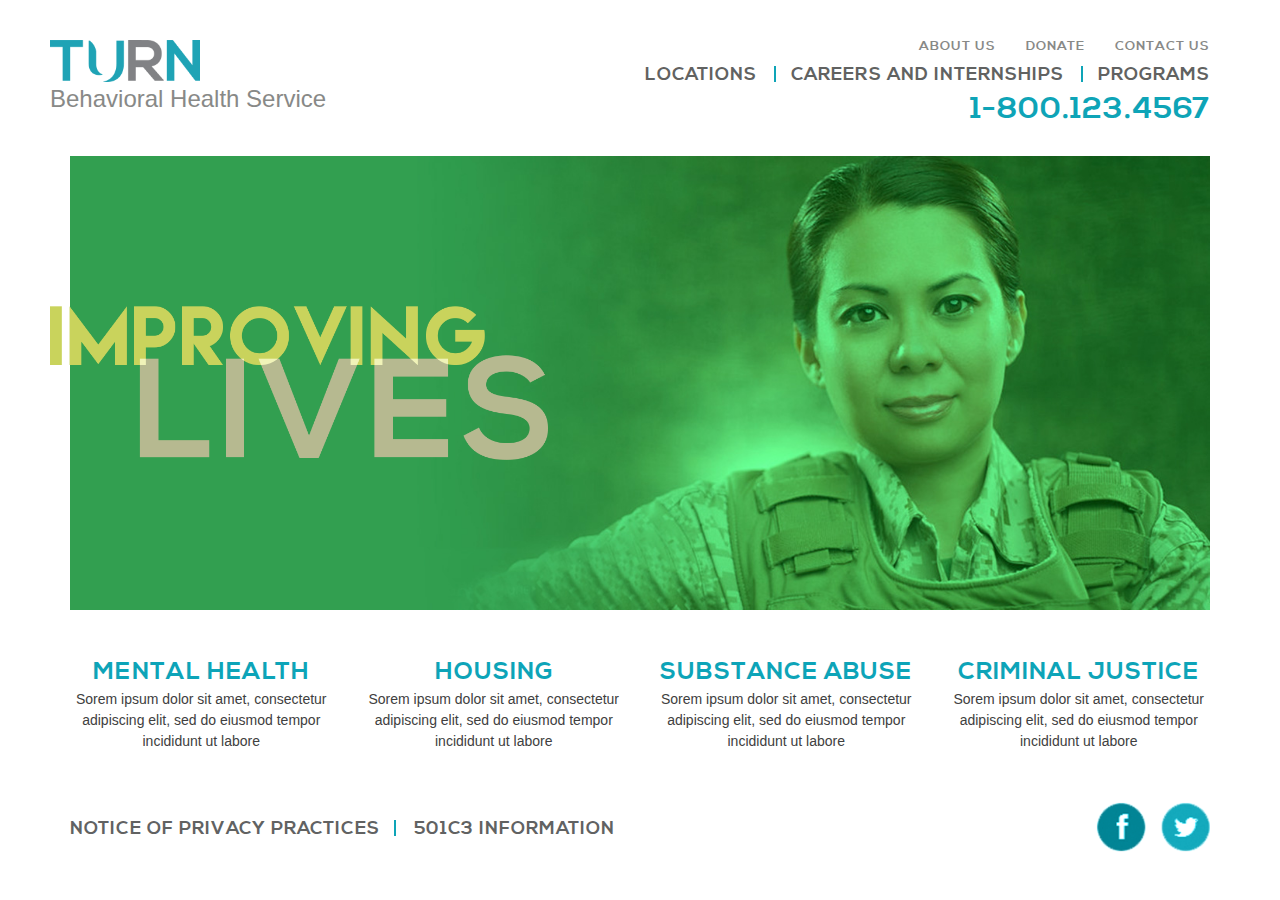
<file: index.html>
<!DOCTYPE html>
<html lang="en">
<head>
	<meta charset="utf-8">
	<title>TURN | Behavioral Health Service</title>

	<meta name="viewport" content="width=device-width, initial-scale=1.0, maximum-scale=1.0, user-scalable=no">
	<meta name="description" content="">
	<meta name="author" content="">
	
	<!-- bootstrap -->
	<link rel="stylesheet" type="text/css" href="css/bootstrap.css">
	
	<!-- animate -->
	<link rel="stylesheet" type="text/css" href="css/animate.css">

	<!-- fonts -->
	<link rel="stylesheet" type="text/css" href="css/font-awesome.css">
	<link rel="stylesheet" type="text/css" href="css/fonts.css">

	<!-- custom -->
	<link rel="stylesheet" type="text/css" href="style.css">
	<link rel="stylesheet" type="text/css" href="responsive.css">
	
	<!-- js -->
	<script type="text/javascript" src="js/jquery-3.2.1.min.js"></script>
	<script type="text/javascript" src="js/bootstrap.min.js"></script>
	<script type="text/javascript" src="js/banner.js"></script>
	<script type="text/javascript" src="js/custom.js"></script>


	<!-- HTML5 shim and Respond.js IE8 support of HTML5 elements and media queries -->
	<!--[if lt IE 9]>
		<script src="js/html5shiv.min.js"></script>
		<script src="js/respond.js"></script>
	<![endif]-->

</head>

<body>
	
	<div class="wrapper">
		<header class="header">
			<div class="container">
				<div class="header_content">
					<div class="logo">
						<a href="index.html"><img src="images/turn_logo.png" alt="logo"></a>
						<span class="logo_tagline">Behavioral Health Service</span>
					</div>
					<div class="header_right">
						<nav class="navbar navbar-default">
							<div class="navbar-header">
                                <button type="button" class="navbar-toggle" data-toggle="collapse" data-target="#responsive_nav">
                                    <span class="sr-only">Toggle navigation</span>
                                    <span class="icon-bar"></span>
                                    <span class="icon-bar"></span>
                                    <span class="icon-bar"></span>
                                </button>
                            </div>
                            <div class="collapse navbar-collapse" id="responsive_nav">
								<div class="top_menu">
									<ul>
										<li><a href="#">About Us</a></li>
										<li><a href="#">Donate</a></li>
										<li><a href="#">Contact Us</a></li>
									</ul>
								</div>
								<div class="main_menu">
									<ul>
										<li><a href="#">Locations</a></li>
										<li><a href="#">Careers and Internships</a></li>
										<li><a href="#">Programs</a></li>
									</ul>
								</div>
							</div>
						</nav>

						<a href="tel:18001234567" class="top_cell_number">1-800.123.4567</a>
					</div>
				</div>
			</div>
		</header><!--- /header -->

		<section class="home_banner">
			<div class="container">
	            <div id="bannerSlider" class="carousel bs-slider fade  control-round indicators-line" data-ride="carousel" data-pause="" data-interval="7000" >
	                <div class="carousel-inner" role="listbox">

	                    <div class="item active">
	                        <div class="banner_item bg_cover" style="background-image: url(images/banner_img1.jpg);">
								<div class="banner_caption" data-animation="animated slideInRight">
									<span class="improving_lives"><img src="images/improve_live_text.png" alt="improving_lives"></span>
								</div>
							</div>
	                    </div>

	                    <div class="item">
	                        <div class="banner_item bg_cover" style="background-image: url(images/banner_img2.jpg);">
								<div class="banner_caption" data-animation="animated slideInUp">
									<span class="improving_lives"><img src="images/improve_live_text.png" alt="improving_lives"></span>
								</div>
							</div>
	                    </div>

	                    <div class="item">
	                        <div class="banner_item bg_cover" style="background-image: url(images/banner_img4.jpg);">
								<div class="banner_caption" data-animation="animated slideInDown">
									<span class="improving_lives"><img src="images/improve_live_text.png" alt="improving_lives"></span>
								</div>
							</div>
	                    </div>
	                </div>

	                <a class="left carousel-control" href="#bannerSlider" role="button" data-slide="prev">
	                    <span class="fa fa-angle-left" aria-hidden="true"></span>
	                    <span class="sr-only">Previous</span>
	                </a>

	                <a class="right carousel-control" href="#bannerSlider" role="button" data-slide="next">
	                    <span class="fa fa-angle-right" aria-hidden="true"></span>
	                    <span class="sr-only">Next</span>
	                </a>
	            </div>
            </div>
        </section>

		<section class="turn_feature">
			<div class="container">
				<div class="ftr_content">
					<div class="row display_flex">
						<div class="col-md-3 col-sm-6">
							<div class="ftr_item">
								<h2>Mental Health</h2>
								<div class="ftr_desc">
									<p>Sorem ipsum dolor sit amet, consectetur adipiscing elit, sed do eiusmod tempor incididunt ut labore</p>
								</div>
							</div>
						</div><!--- /ftr_item -->
						<div class="col-md-3 col-sm-6">
							<div class="ftr_item">
								<h2>Housing</h2>
								<div class="ftr_desc">
									<p>Sorem ipsum dolor sit amet, consectetur adipiscing elit, sed do eiusmod tempor incididunt ut labore</p>
								</div>
							</div>
						</div><!--- /ftr_item -->
						<div class="col-md-3 col-sm-6">
							<div class="ftr_item">
								<h2>Substance Abuse</h2>
								<div class="ftr_desc">
									<p>Sorem ipsum dolor sit amet, consectetur adipiscing elit, sed do eiusmod tempor incididunt ut labore</p>
								</div>
							</div>
						</div><!--- /ftr_item -->
						<div class="col-md-3 col-sm-6">
							<div class="ftr_item">
								<h2>Criminal Justice</h2>
								<div class="ftr_desc">
									<p>Sorem ipsum dolor sit amet, consectetur adipiscing elit, sed do eiusmod tempor incididunt ut labore</p>
								</div>
							</div>
						</div><!--- /ftr_item -->
					</div>
				</div>
			</div>
		</section><!--- /turn_feature -->

		<footer class="footer">
			<div class="container">
				<div class="footer_content sec_block">
					<div class="footer_menu">
						<ul>
							<li><a href="#">Notice of Privacy Practices</a></li>
							<li><a href="#">501c3 Information</a></li>
						</ul>
					</div>
					<div class="footer_social">
						<ul>
							<li><a href="#"><img src="images/social_icon_facebook.png" alt="facebook"></a></li>
							<li><a href="#"><img src="images/social_icon_twitter.png" alt="twitter"></a></li>
						</ul>
					</div>
				</div>
			</div>
		</footer>
	</div><!--- /wrapper -->
</body>

</html>
</file>
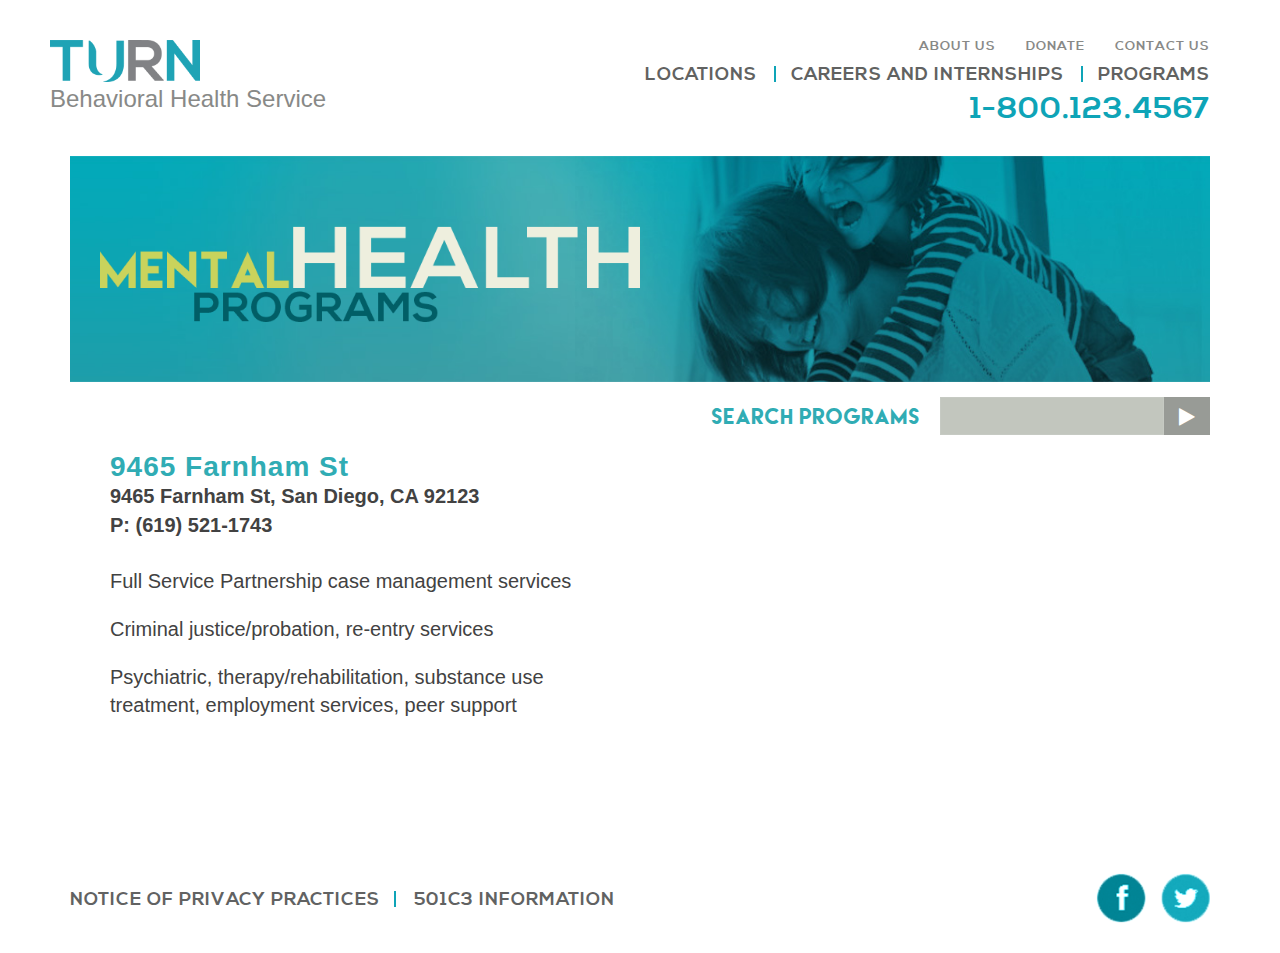
<file: search_program.html>
<!DOCTYPE html>
<html lang="en">
<head>
	<meta charset="utf-8">
	<title>TURN | Behavioral Health Service</title>

	<meta name="viewport" content="width=device-width, initial-scale=1.0, maximum-scale=1.0, user-scalable=no">
	<meta name="description" content="">
	<meta name="author" content="">
	
	<!-- bootstrap -->
	<link rel="stylesheet" type="text/css" href="css/bootstrap.css">
	
	<!-- animate -->
	<link rel="stylesheet" type="text/css" href="css/animate.css">

	<!-- fonts -->
	<link rel="stylesheet" type="text/css" href="css/font-awesome.css">
	<link rel="stylesheet" type="text/css" href="css/fonts.css">

	<!-- custom -->
	<link rel="stylesheet" type="text/css" href="style.css">
	<link rel="stylesheet" type="text/css" href="responsive.css">
	
	<!-- js -->
	<script type="text/javascript" src="js/jquery-3.2.1.min.js"></script>
	<script type="text/javascript" src="js/bootstrap.min.js"></script>
	<script type="text/javascript" src="js/banner.js"></script>
	<script type="text/javascript" src="js/custom.js"></script>


	<!-- HTML5 shim and Respond.js IE8 support of HTML5 elements and media queries -->
	<!--[if lt IE 9]>
		<script src="js/html5shiv.min.js"></script>
		<script src="js/respond.js"></script>
	<![endif]-->

</head>

<body>
	
	<div class="wrapper">
		<header class="header">
			<div class="container">
				<div class="header_content">
					<div class="logo">
						<a href="index.html"><img src="images/turn_logo.png" alt="logo"></a>
						<span class="logo_tagline">Behavioral Health Service</span>
					</div>
					<div class="header_right">
						<nav class="navbar navbar-default">
							<div class="navbar-header">
                                <button type="button" class="navbar-toggle" data-toggle="collapse" data-target="#responsive_nav">
                                    <span class="sr-only">Toggle navigation</span>
                                    <span class="icon-bar"></span>
                                    <span class="icon-bar"></span>
                                    <span class="icon-bar"></span>
                                </button>
                            </div>
                            <div class="collapse navbar-collapse" id="responsive_nav">
								<div class="top_menu">
									<ul>
										<li><a href="#">About Us</a></li>
										<li><a href="#">Donate</a></li>
										<li><a href="#">Contact Us</a></li>
									</ul>
								</div>
								<div class="main_menu">
									<ul>
										<li><a href="#">Locations</a></li>
										<li><a href="#">Careers and Internships</a></li>
										<li><a href="#">Programs</a></li>
									</ul>
								</div>
							</div>
						</nav>

						<a href="tel:18001234567" class="top_cell_number">1-800.123.4567</a>
					</div>
				</div>
			</div>
		</header><!--- /header -->

		<section class="page_banner">
			<div class="container">
				<div class="bnr_container sec_block">
					<div class="single_banner bg_cover" style="background-image: url(images/banner_img3.jpg);">
						<div class="banner_caption">
							<span class="prg_tagline"><img src="images/program_tagline_text1.png" alt="mental_health_program"></span>
						</div>
					</div>
				</div>
			</div>
		</section><!--- /page_banner -->

		<section class="search_program">
			<div class="container">
				<div class="src_content">
					<div class="row">
						<div class="col-sm-12">
							<div class="search_bar sec_block">
								<h2>Search Programs</h2>
								<div class="search_form">
									<input class="input_s" type="text" name="s">
									<button class="input_btn" type="submit"><i class="fa fa-play" aria-hidden="true"></i></button>
								</div>
							</div>
						</div>
					</div>
					<div class="row">
						<div class="col-sm-6">
							<div class="src_map">
								<iframe style="border: 0px currentColor;" src="https://www.google.com/maps/embed?pb=!1m14!1m8!1m3!1d330175.1013430781!2d-117.09091200000002!3d32.919367!3m2!1i1024!2i768!4f13.1!3m3!1m2!1s0x80dbfe4b6ee98c69%3A0xca3e3c0925a968f9!2s9465+Farnham+St%2C+San+Diego%2C+CA+92123!5e1!3m2!1sen!2sus!4v1434399797767" width="600" height="400" frameborder="0"></iframe>
							</div>
						</div>
						<div class="col-sm-6">
							<div class="serch_desc">
								<div class="src_title">
									<h2>9465 Farnham St</h2>
									<span>9465 Farnham St, San Diego, CA 92123</span>
									<span>P: (619) 521-1743</span>
								</div>

								<p>Full Service Partnership case management services</p>
								<p>Criminal justice/probation, re-entry services</p>
								<p>Psychiatric, therapy/rehabilitation, substance use treatment, employment services, peer support</p>
							</div>
						</div>
					</div><!--- /row -->
				</div>
			</div>
		</section><!--- /search_program -->

		<footer class="footer">
			<div class="container">
				<div class="footer_content sec_block">
					<div class="footer_menu">
						<ul>
							<li><a href="#">Notice of Privacy Practices</a></li>
							<li><a href="#">501c3 Information</a></li>
						</ul>
					</div>
					<div class="footer_social">
						<ul>
							<li><a href="#"><img src="images/social_icon_facebook.png" alt="facebook"></a></li>
							<li><a href="#"><img src="images/social_icon_twitter.png" alt="twitter"></a></li>
						</ul>
					</div>
				</div>
			</div>
		</footer>
		
	</div><!--- /wrapper -->
</body>

</html>
</file>
<file: css/fonts.css>
@font-face {
    font-family: 'NexaBold';
    src: url('../fonts/nexaBold.eot');
    src: url('../fonts/nexaBold.eot?#iefix') format('embedded-opentype'),
        url('../fonts/nexaBold.woff2') format('woff2'),
        url('../fonts/nexaBold.woff') format('woff'),
        url('../fonts/nexaBold.ttf') format('truetype'),
        url('../fonts/nexaBold.svg#.') format('svg');
    font-weight: normal;
    font-style: normal;
}

@font-face {
    font-family: 'lemonmilkregular';
    src: url('../fonts/lemonmilk-webfont.eot');
    src: url('../fonts/lemonmilk-webfont.eot?#iefix') format('embedded-opentype'),
         url('../fonts/lemonmilk-webfont.woff2') format('woff2'),
         url('../fonts/lemonmilk-webfont.woff') format('woff'),
         url('../fonts/lemonmilk-webfont.ttf') format('truetype'),
         url('../fonts/lemonmilk-webfont.svg#lemonmilkregular') format('svg');
    font-weight: normal;
    font-style: normal;
}
</file>
<file: style.css>
/*
Theme Name: turn
Theme URI: https://hafiz6512.github.io/Carousel-Animation-Slider/
Author: Hafizur Rahman
Description: Description
Version: 1.0.0
Text Domain: turn
*/


/*--------------- Main Styles ---------------------*/
/** Common & Reset style **/
html {
	font-size: 100%;
	-webkit-text-size-adjust: 100%;
	-ms-text-size-adjust: 100%;
}

body{
	background: #fff;
	font-family: Arial, sans-serif;
	font-size: 14px;
	margin: 0;
	padding: 0;
	color: #404040;
	line-height: normal;
}


*, *:after, *::before{
	-webkit-box-sizing: border-box;
	-moz-box-sizing: border-box;
	box-sizing: border-box;
}

/* common style */
h1, h2, h3, h4, h5, h6{
	font-family: 'NexaBold', Arial, sans-serif;
	margin: 0 0 20px;
	line-height: 1.2;
	font-weight: normal;
	letter-spacing: 1px;
}

a{
	color: #8bc34a;
	outline: none !important;

	-webkit-transition: all 0.3s ease-in-out 0s;
	   -moz-transition: all 0.3s ease-in-out 0s;
	     -o-transition: all 0.3s ease-in-out 0s;
	    -ms-transition: all 0.3s ease-in-out 0s;
	        transition: all 0.3s ease-in-out 0s;
}

a:active,
a:focus,
a:hover{
	color: #8bc34a;
	outline: none !important;
	text-decoration: none;
}

ul li,
ul{
	padding: 0;
	margin: 0;
	list-style: none;
}

h1{
	font-size: 40px;
}

h2{
	font-size: 30px;
	font-weight: normal;
}

h3{
	font-size: 20px;
}

h4{
	font-size: 16px;
}

p{
	font-size: 16px;
	line-height: 1.5;
	margin-bottom: 20px;
	font-weight: normal;
}

img{
	max-width: 100%;
}

.form-group{
	position: relative;
	background: none;
	margin-bottom: 0;
	display: inline-block;
	width: 100%;
}

button{
	border: none;
}

label{
	font-weight: normal;
	display: block;
}

textarea, select, input{
	background: #fff;
	border: 1px solid #023669;
	border-radius: 0;
	height: 38px;
	display: inline-block;
	margin-bottom: 10px;
	width: 100%;
	padding: 10px 10px;
	box-shadow: none;
	font-size: 15px;
	line-height: 1.1;
	font-weight: normal;
	color: #4a4a4a;
	outline: none !important;
}
textarea{
	height: auto;
	min-height: 100px;
}

textarea:focus, select:focus, input:focus{
	border-color: #ff0000;
	outline: none !important;
	box-shadow: none;
}

input[type="submit"],
.button{
	font-family: 'NexaBold', Arial, sans-serif;
	background: #6fd007;
	color: #fff;
	display: inline-block;
	font-size: 18px;
	line-height: 1;
	font-weight: normal;
	text-align: center;
	padding: 10px 20px;
	border-radius: 4px;
	border: 1px solid #6fd007;
	height: auto;
	box-shadow: none;
	width: auto;
	min-width: auto;
	text-transform: uppercase;
	text-shadow: none;

	-webkit-box-sizing: border-box;
	   -moz-box-sizing: border-box;
	        box-sizing: border-box;

	-webkit-transition: all 0.3s ease-in-out 0s;
	   -moz-transition: all 0.3s ease-in-out 0s;
	    -ms-transition: all 0.3s ease-in-out 0s;
	     -o-transition: all 0.3s ease-in-out 0s;
			transition: all 0.3s ease-in-out 0s;
			
}

input[type="submit"]:active,
input[type="submit"]:focus,
input[type="submit"]:hover,
.button:active,
.button:focus,
.button:hover{
	background: #ff0000;
	border-color: #ff0000;
	color: #fff;
	outline: none !important;
	box-shadow: none;
	text-shadow: none;
}

input[type="submit"]:active,
input[type="submit"]:focus,
input[type="file"]:active,
input[type="checkbox"]:active, 
input[type="radio"]:active,
input[type="file"]:focus,
input[type="checkbox"]:focus, 
input[type="radio"]:focus{
	outline: none !important;
}

/*
::-webkit-input-placeholder { color: #297fca; opacity: 1; }
:-moz-placeholder { color: #297fca; opacity: 1; }
::-moz-placeholder { color: #297fca; opacity: 1; }
:-ms-input-placeholder { color: #297fca; opacity: 1; }
*/


/*** To start style ***/
.sec_block:after,
.sec_block:before,
.wrapper:after,
.wrapper:before,
section:after,
section:before,
header:after,
header:before,
footer:before,
footer:after{
	content: " ";
	clear: both;
	display: table;
}

.sec_block,
section,
header,
footer{
	display: block;
	clear: both;
}

.wrapper{
	position: relative;
	overflow: hidden;
	width: 100%;
}

.display_flex{
    display: flex;
    flex-wrap: wrap;
}

/** header **/
.header{
	background: #fff;
	padding: 30px 0 20px;
}
.header_content{
	position: relative;
}

.header .logo{
	display: block;
	float: left;
	margin: 10px 0 20px;
	position: relative;
	max-width: 45%;

	-webkit-transition: all 0.3s ease-in-out 0s;
	   -moz-transition: all 0.3s ease-in-out 0s;
	    -ms-transition: all 0.3s ease-in-out 0s;
	     -o-transition: all 0.3s ease-in-out 0s;
			transition: all 0.3s ease-in-out 0s;
}
.header .logo a{
	width: 150px;
	display: inline-block;
	vertical-align: middle;
}
.header .logo a img{
	display: block;
	width: 100%;
}
.header .logo .logo_tagline{
	display:block;
	vertical-align: middle;
	font-size: 24px;
	line-height: 1;
	padding: 5px 0;
	color: #888987;
	position: relative;
}

/** header right section **/
.header_right{
	float: right;
	text-align: right;
	width: 55%;
}

/** menu style **/
.header_right .navbar-default{
	background: none;
	border: none;
	margin: 0;
}
.header_right .navbar-collapse{
	padding: 0;
}
.navbar-default .navbar-toggle:hover,
.navbar-default .navbar-toggle:active,
.navbar-default .navbar-toggle:focus,
.navbar-default .navbar-toggle{
	border: none;
	background: #0ea4b7;
	padding: 10px;
	margin: 30px 0 10px;
}
.navbar-default .navbar-toggle .icon-bar{
	background: #fff;
}
.top_menu{
	display: inline-block;
}
.top_menu ul{
	padding: 0;
	margin: 0;
	list-style: none;
}
.top_menu ul li{
	float: left;
}
.top_menu ul li a{
	font-family: 'NexaBold', Arial, sans-serif;
	display: block;
	padding: 10px 15px;
	text-transform: uppercase;
	color: #888987;
	font-size: 13px;
	line-height: 1;
	letter-spacing: 1px;
	font-weight: normal;
}

.main_menu{
	position: relative;
	display: inline-block;
}
.main_menu ul{
	padding: 0;
	margin: 0;
	list-style: none;
}
.main_menu ul li{
	float: none;
	display: inline-block;
	vertical-align: middle;
}
.main_menu ul li a{
	font-family: 'NexaBold', Arial, sans-serif;
	display: block;
	color: #616261;
	padding: 0 15px;
	text-transform: uppercase;
	font-size: 18px;
	line-height: 1;
	letter-spacing: 1px;
	position: relative;
}

.top_menu ul li:last-child a,
.main_menu ul li:last-child a{
	padding-right: 0;
}

.footer_content ul li a:hover,
.top_menu ul li a:hover,
.main_menu ul li a:hover{
	color: #0ea4b7;
}
.main_menu ul li a:before{
	content: " ";
	position: absolute;
	left: -2px;
	top: 0;
	height: 16px;
	width: 2px;
	background: #0ea4b7;
}

.footer_content ul li:last-child a:before,
.main_menu ul li:first-child a:before{
	display: none;
}

.header .top_cell_number{
	font-family: 'NexaBold', Arial, sans-serif;
	display: inline-block;
	margin: 10px 0 0;
	font-size: 30px;
	line-height: 1;
	color: #0ea4b7;
	letter-spacing: 1px;
}

/** banner_sec **/
.banner_sec{}

.banner_item{
	padding: 150px 0;
}
.bg_cover{
	position: relative;
	background-size: cover;
	background-position: right top;
	background-repeat: no-repeat;
}

.banner_caption{
	position: relative;
}
.banner_caption .improving_lives{
	display: block;
	width: 60%;
	max-width: 498px;
	margin-left: 20px;
	/*margin-left: -90px;*/

	-webkit-transition: all 0.3s ease-in-out 0s;
	   -moz-transition: all 0.3s ease-in-out 0s;
	    -ms-transition: all 0.3s ease-in-out 0s;
	     -o-transition: all 0.3s ease-in-out 0s;
			transition: all 0.3s ease-in-out 0s;
}
.single_banner .prg_tagline img,
.banner_caption .improving_lives img{
	display: block;
	width: 100%;
}

.single_banner{
	padding-top: 70px;
	padding-bottom: 50px;
	padding: 70px 30px 60px;
}

.single_banner .prg_tagline{
	max-width: 50%;
	display: block;
}

/** bs Slider **/
.carousel-inner{
	overflow: visible;
}
.bs-slider{
    max-height: 700px;
    position: relative;
    background: #000000;
}
.bs-slider:hover {
    cursor: -moz-grab;
    cursor: -webkit-grab;
}
.bs-slider:active {
    cursor: -moz-grabbing;
    cursor: -webkit-grabbing;
}

.bs-slider > .carousel-inner > .item > img,
.bs-slider > .carousel-inner > .item > a > img {
    margin: auto;
    width: 100% !important;
}

/** slider fade effect **/
.fade {
    opacity: 1;
}
.fade .item {
    top: 0;
    z-index: 1;
    opacity: 0;
    width: 100%;
    position: absolute;
    left: 0 !important;
    display: block !important;
    -webkit-transition: opacity ease-in-out 1s;
       -moz-transition: opacity ease-in-out 1s;
        -ms-transition: opacity ease-in-out 1s;
         -o-transition: opacity ease-in-out 1s;
            transition: opacity ease-in-out 1s;
}
.fade .item:first-child {
    top: auto;
    position: relative;
}
.fade .item.active {
    opacity: 1;
    z-index: 2;
    -webkit-transition: opacity ease-in-out 1s;
       -moz-transition: opacity ease-in-out 1s;
        -ms-transition: opacity ease-in-out 1s;
         -o-transition: opacity ease-in-out 1s;
            transition: opacity ease-in-out 1s;
}


/*---------- LEFT/RIGHT ROUND CONTROL ----------*/
.control-round .carousel-control {
    top: 47%;
    opacity: 0;
    width: 40px;
    height: 40px;
    z-index: 100;
    color: #ffffff;
    display: block;
    font-size: 24px;
    cursor: pointer;
    overflow: hidden;
    line-height: 40px;
    text-shadow: none;
    position: absolute;
    font-weight: normal;
    background: transparent;

    -webkit-border-radius: 100px;
    border-radius: 100px;
}
.control-round:hover .carousel-control{
    opacity: 1;
}
.control-round .carousel-control.left {
    left: 20px;
}
.control-round .carousel-control.right {
    right: 20px;
}
.control-round .carousel-control.left:hover,
.control-round .carousel-control.right:hover{
    color: #fdfdfd;
    background: rgba(0, 0, 0, 0.5);
    border: 0px transparent;
}
.control-round .carousel-control.left>span:nth-child(1){
    left: 45%;
}
.control-round .carousel-control.right>span:nth-child(1){
    right: 45%;
}

.control-round .carousel-control.left:hover, 
.control-round .carousel-control.right:hover{
    background: rgba(31, 163, 181, 0.95);
}

/** turn_feature **/
.turn_feature{
	position: relative;
	padding-top: 50px;
}
.ftr_item{
	text-align: center;
	display: block;
	width: 100%;
	max-width: 300px;
	margin: 0 auto 30px;
}
.ftr_item h2{
	font-size: 24px;
	line-height: 1;
	color: #0da4b8;
	margin: 0 0 5px;
	text-transform: uppercase;
}
.ftr_item .ftr_desc,
.ftr_item .ftr_desc p{
	font-size: 14px;
	line-height: 1.5;
	font-style: normal;
	font-family: Arial;
	margin: 0;
}

/** footer **/
.footer_content{
	text-align: left;
	padding: 20px 0 30px;
}
.footer_content ul{
	padding: 0;
	margin: 0;
	list-style: none;
}

.footer_menu{
	float: left;
}
.footer_menu ul li{
	display: inline-block;
	vertical-align: middle;
}
.footer_menu ul li a{
	display: block;
	padding: 18px 30px 0 0;
	font-family: 'NexaBold', Arial, sans-serif;
	color: #616262;
	text-transform: uppercase;
	font-size: 18px;
	line-height: 1;
	letter-spacing: 1px;
	position: relative;
}
.footer_menu ul li a:before{
	content: " ";
	position: absolute;
	right: 14px;
	top: 18px;
	height: 16px;
	width: 2px;
	background: #0ea4b7;
}

.footer_social{
	float: right;
	text-align: right;
}
.footer_social li{
	display: inline-block;
	vertical-align: middle;
	margin-left: 10px;
}
.footer_social li a{
	height: 50px;
	width: 50px;
	border-radius: 50%;
	display: block;
}
.footer_social li a img{
	display: block;
	width: 100%;
}


/** search page **/
.src_content .col-sm-6{
	float: right;
}
.serch_desc{
	display: inline-block;
	width: 100%;
	position: relative;
	padding: 0 40px 40px;
	color: #424242;
}
.src_title{
	width: 100%;
	margin-bottom: 30px;
}
.src_title h2{
	color: #30acb4;
	margin: 0;
}
.src_title,
.src_title h2,
.src_title span{
	font-family: Arial;
	font-size: 28px;
	line-height: 1.2;
	display: block;
	font-weight: bold;
}
.src_title span{
	font-size: 20px;
	margin-bottom: 5px;
}

.serch_desc p{
	font-family: Arial;
	font-size: 20px;
	line-height: 1.4;
}

.src_map{
	position: relative;
	display: inline-block;
	width: 100%;
}
.src_map iframe{
	width: 100%;
	height: 400px;
}
.src_map img{
	display: block;
	width: 100%;
}
.search_bar{
	text-align: right;
	float: right;
	width: 100%;
}
.search_bar h2{
	font-family: 'lemonmilkregular';
	display: inline-block;
	vertical-align: middle;
	padding: 18px 0 15px;
	text-transform: uppercase;
	color: #30acb4;
	font-size: 20px;
	line-height: 1;
	font-weight: normal;
	margin: 0;
}
.search_form{
	position: relative;
	display: inline-block;
	vertical-align: middle;
	width: 100%;
	max-width: 270px;
	padding-right: 46px;
	margin: 15px 0 15px 15px;
}
.search_form input.input_s{
	width: 100%;
	height: 38px;
	padding: 10px 10px;
	font-size: 18px;
	line-height: 1;
	color: #000;
	background: #c2c6be;
	border: 1px solid #c6cac3;
	margin: 0;
}
.search_form input.input_s:active,
.search_form input.input_s:focus{
	border-color: #30acb4;
}
.search_form .input_btn{
	background: #989b96;
	color: #fff;
	width: 46px;
	height: 38px;
	text-align: center;
	font-size: 20px;
	line-height: 38px;
	position: absolute;
	right: 0;
	top: 0;
}
.search_form .input_btn:hover{
	background: #30acb4;
	border-color: #30acb4;
}

.search_result{

}

.search_result ol{
	list-style: none;
	counter-reset: item;
	padding: 0;
	margin: 0;
}
.search_result li{
	font-family: Arial;
	font-size: 28px;
	line-height: 1.2;
	margin-bottom: 10px;
	display: block;
}
.search_result li:before {
    content: counter(item) " ";
    counter-increment: item;
    color: #30acb4;
}
</file>
<file: responsive.css>
@media (min-width: 1200px) and (max-width: 1350px){
	.header .logo{
		left: -20px;
	}
	.banner_caption .improving_lives{
		margin-left: -20px;
	}
}
@media (min-width: 992px) and (max-width: 1199px){
	.header .logo{
		left: -15px;
		margin-top: 25px;
	}
	.header .logo a{
		width: 120px;
	}
	.header .logo .logo_tagline{
		padding: 10px;
		font-size: 20px;
	}
	.banner_item{
		padding: 120px 0;
	}
	.banner_caption .improving_lives{
		margin-left: -15px;
	}
	.top_menu ul li a{
		padding-right: 10px;
		padding-left: 10px;
	}
	.main_menu ul li a{
		padding-left: 10px;
		padding-right: 10px;
		font-size: 15px;
	}
	.ftr_item h2{
		font-size: 20px;
	}

	.src_title, .src_title h2, .src_title span{
		font-size: 24px;
	}
	.serch_desc p{
		font-size: 18px;
	}
}
@media (min-width: 768px) and (max-width: 991px){}

@media only screen and (max-width: 991px){

	.navbar-header {
	    float: none;
	}
	.navbar-toggle {
	    display: block;
	}
	.navbar-collapse {
	    border-top: 1px solid transparent;
	    box-shadow: inset 0 1px 0 rgba(255,255,255,0.1);
	}
	.navbar-collapse.collapse {
	    display: none !important;
	}
	.navbar-collapse.collapse.in{
	    display: block !important;
	}
	.navbar-nav {
	    float: none !important;
	    margin: 0;
	}
	
	.header{
		padding: 10px 0 5px;
	}
	.header .logo .logo_tagline{
		display: none;
	}
	.header .logo{
		left: auto;
		position: absolute;
		top: 13px;
		z-index: 9999;
		margin-bottom: 0;
	}

	.header_right{
		width: 100%;
	}

	.navbar-collapse{
		padding: 0;
	}

	.main_menu{
		padding-bottom: 10px;
	}
	.top_menu{
		padding-top: 10px;
	}

	.main_menu,
	.top_menu{
		display: block;
		text-align: left;
	}
	.main_menu ul li,
	.top_menu ul li{
		float: none;
		display: block;
	}
	.main_menu ul li a:before{
		display: none;
	}

	.main_menu ul li a,
	.top_menu ul li a{
		font-size: 15px;
		color: #888987;
		padding: 7px 15px;
		font-weight: normal;
	}

	.header .top_cell_number{
		margin: 0;
		position: absolute;
		top: 0;
		right: 0;
		font-size: 24px;
	}
	
	.banner_item{
		padding: 100px 0;
	}
	.banner_caption .improving_lives{
		display: block;
		margin-left: 50px;
	}
	.footer_menu ul li a{
		font-size: 14px;
	}
	.footer_social li a{
		height: 40px;
		width: 40px;
	}
	.footer_menu ul li a:before{
		top: 16px;
	}
	.footer_social li{
		margin-left: 5px;
	}

	.serch_desc{
		padding: 0;
	}
	.src_title, .src_title h2, .src_title span{
		font-size: 24px;
	}
	.serch_desc p{
		font-size: 16px;
	}

}
@media only screen and (max-width: 767px){
	
	.turn_feature .display_flex{
		display: block;
	}

	.footer_social,
	.footer_menu{
		float: none;
		text-align: center;
		width: 100%;
		margin-bottom: 20px;
	}

	.banner_item{
		padding: 120px 0;
	}

	.control-round .carousel-control.right{
		right: 10px;
	}
	.control-round .carousel-control.left{
		left: 10px;
	}

	.src_content .col-sm-6{
		float: none;
	}

	.serch_desc,
	.src_map{
		position: relative;
		display: block;
		width: 100%;
		max-width: 500px;
		margin: 0 auto 30px;
	}
	.serch_desc{
		margin-bottom: 0;
	}
}

@media only screen and (max-width: 480px){
	.banner_item{
		padding: 100px 0;
	}

	.header .logo{
		top: 20px;
	}
	.header .logo a{
		width: 120px;
	}
	.header .top_cell_number{
		font-size: 20px;
	}
}
</file>
